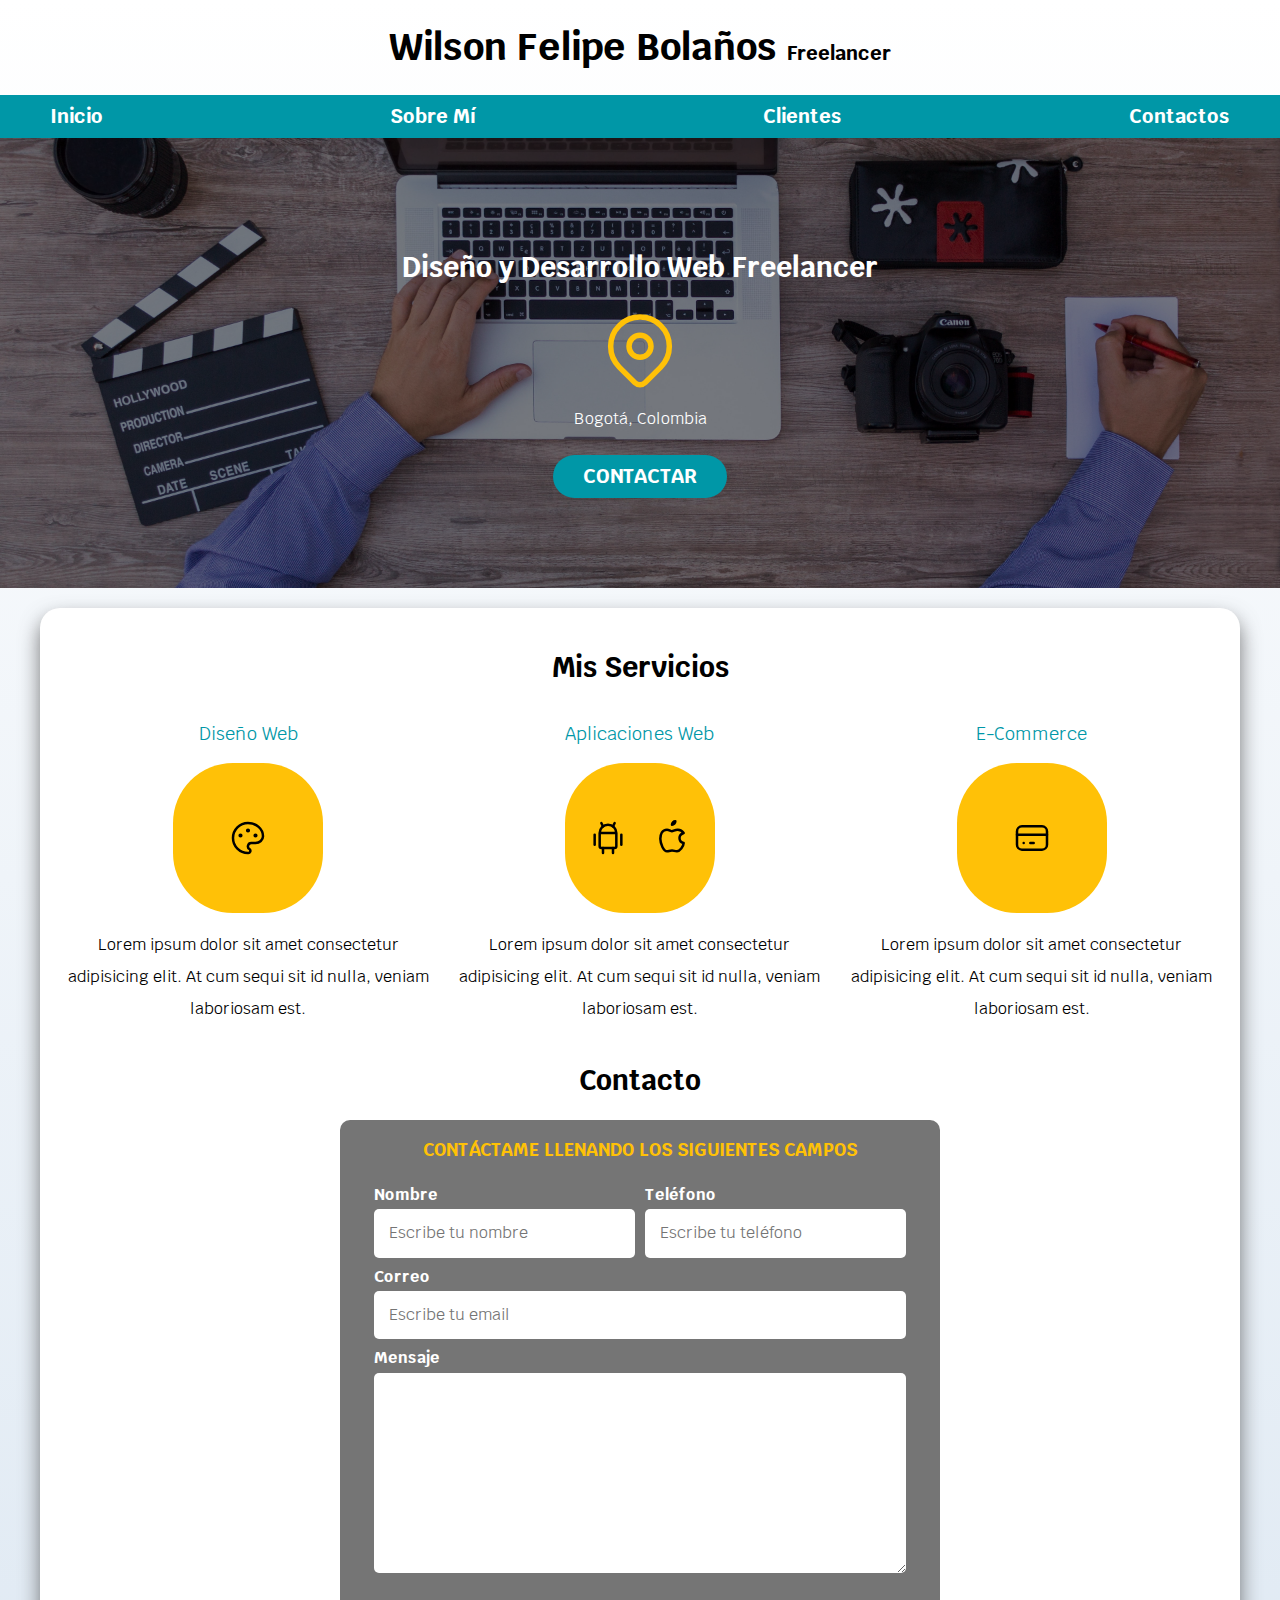
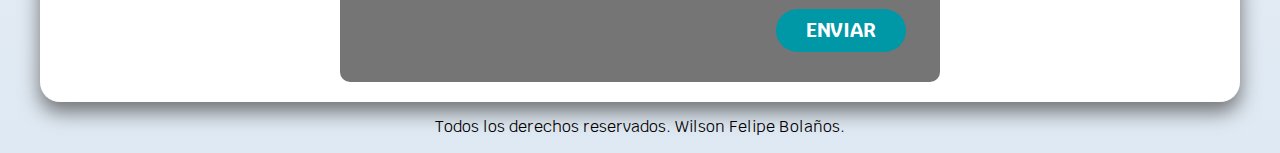
<file: freelancer_inicio/index.html>
<!DOCTYPE html>
<html lang="en">

<head>
    <meta charset="UTF-8">
    <meta name="viewport" content="width=device-width, initial-scale=1">
    <title>Diseñador Freelancer</title>
    <link rel="preload" href="css/normalize.css" as="style">
    <link rel="stylesheet" href="css/normalize.css">
    <link rel="preconnect" href="https://fonts.googleapis.com">
    <link rel="preconnect" href="https://fonts.gstatic.com" crossorigin>
    <link href="https://fonts.googleapis.com/css2?family=Krub:wght@400;700&display=swap" rel="stylesheet">
    <link rel="preload" href="css/style.css" as="style">
    <link href="css/style.css" rel="stylesheet">


</head>

<body>
    <header>
        <h1 class="titulo">Wilson Felipe Bolaños <span>Freelancer</span></h1>
    </header>

    <div class="nav-bg">

        <nav class="navegacion-principal contenedor">
            <a target="_blank" href="https://www.fb.com">Inicio</a>
            <a href="#">Sobre Mí</a>
            <a href="#">Clientes</a>
            <a href="#">Contactos</a>
        </nav>
    </div>
    <section class="hero">
        <div class="contenido-hero">
            <h2>Diseño y Desarrollo Web<span> Freelancer</span></h2>

            <svg xmlns="http://www.w3.org/2000/svg" class="icon icon-tabler icon-tabler-map-pin" width="88" height="88" viewBox="0 0 24 24" stroke-width="1.5" stroke="#ffc107" fill="none" stroke-linecap="round" stroke-linejoin="round">
                <path stroke="none" d="M0 0h24v24H0z" fill="none"/>
                <circle cx="12" cy="11" r="3" />
                <path d="M17.657 16.657l-4.243 4.243a2 2 0 0 1 -2.827 0l-4.244 -4.243a8 8 0 1 1 11.314 0z" />
                </svg>

            <p class="ubicacion">Bogotá, Colombia</p>
            <a class="boton" href="#Contacto">Contactar</a>
        </div>
        <!--.contenido -hero-->
    </section>

    <main class="contenedor sombra">
        <h2>Mis Servicios</h2>
        <div class="servicios">

            <section class="servicio">
                <h3>Diseño Web</h3>
                <div class="iconos">
                    <svg xmlns="http://www.w3.org/2000/svg" class="icon icon-tabler icon-tabler-palette" width="40" height="40" viewBox="0 0 24 24" stroke-width="1.5" stroke="#000000" fill="none" stroke-linecap="round" stroke-linejoin="round">
                    <path stroke="none" d="M0 0h24v24H0z" fill="none"/>
                    <path d="M12 21a9 9 0 1 1 0 -18a9 8 0 0 1 9 8a4.5 4 0 0 1 -4.5 4h-2.5a2 2 0 0 0 -1 3.75a1.3 1.3 0 0 1 -1 2.25" />
                    <circle cx="7.5" cy="10.5" r=".5" fill="currentColor" />
                    <circle cx="12" cy="7.5" r=".5" fill="currentColor" />
                    <circle cx="16.5" cy="10.5" r=".5" fill="currentColor" />
                    </svg>
                </div>
                <!--.iconos-->
                <p>Lorem ipsum dolor sit amet consectetur adipisicing elit. At cum sequi sit id nulla, veniam laboriosam est.</p>

            </section>

            <section class="servicio">
                <h3>Aplicaciones Web</h3>
                <div class="iconos">
                    <svg xmlns="http://www.w3.org/2000/svg" class="icon icon-tabler icon-tabler-brand-android" width="40" height="40" viewBox="0 0 24 24" stroke-width="1.5" stroke="#000000" fill="none" stroke-linecap="round" stroke-linejoin="round">
                    <path stroke="none" d="M0 0h24v24H0z" fill="none"/>
                    <line x1="4" y1="10" x2="4" y2="16" />
                    <line x1="20" y1="10" x2="20" y2="16" />
                    <path d="M7 9h10v8a1 1 0 0 1 -1 1h-8a1 1 0 0 1 -1 -1v-8a5 5 0 0 1 10 0" />
                    <line x1="8" y1="3" x2="9" y2="5" />
                    <line x1="16" y1="3" x2="15" y2="5" />
                    <line x1="9" y1="18" x2="9" y2="21" />
                    <line x1="15" y1="18" x2="15" y2="21" />
                    </svg>

                    <svg xmlns="http://www.w3.org/2000/svg" class="icon icon-tabler icon-tabler-brand-apple" width="40" height="40" viewBox="0 0 24 24" stroke-width="1.5" stroke="#000000" fill="none" stroke-linecap="round" stroke-linejoin="round">
                    <path stroke="none" d="M0 0h24v24H0z" fill="none"/>
                    <path d="M9 7c-3 0 -4 3 -4 5.5c0 3 2 7.5 4 7.5c1.088 -.046 1.679 -.5 3 -.5c1.312 0 1.5 .5 3 .5s4 -3 4 -5c-.028 -.01 -2.472 -.403 -2.5 -3c-.019 -2.17 2.416 -2.954 2.5 -3c-1.023 -1.492 -2.951 -1.963 -3.5 -2c-1.433 -.111 -2.83 1 -3.5 1c-.68 0 -1.9 -1 -3 -1z" />
                    <path d="M12 4a2 2 0 0 0 2 -2a2 2 0 0 0 -2 2" />
                    </svg>
                </div>
                <!--.iconos-->
                <p>Lorem ipsum dolor sit amet consectetur adipisicing elit. At cum sequi sit id nulla, veniam laboriosam est.</p>
            </section>

            <section class="servicio">
                <h3>E-Commerce</h3>
                <div class="iconos">
                    <svg xmlns="http://www.w3.org/2000/svg" class="icon icon-tabler icon-tabler-credit-card" width="40" height="40" viewBox="0 0 24 24" stroke-width="1.5" stroke="#000000" fill="none" stroke-linecap="round" stroke-linejoin="round">
                    <path stroke="none" d="M0 0h24v24H0z" fill="none"/>
                    <rect x="3" y="5" width="18" height="14" rx="3" />
                    <line x1="3" y1="10" x2="21" y2="10" />
                    <line x1="7" y1="15" x2="7.01" y2="15" />
                    <line x1="11" y1="15" x2="13" y2="15" />
                    </svg>
                </div>
                <!--.iconos-->
                <p>Lorem ipsum dolor sit amet consectetur adipisicing elit. At cum sequi sit id nulla, veniam laboriosam est.</p>
            </section>
        </div>
        <!--.servicios-->


        <section id="Contacto">
            <h2>Contacto</h2>
            <form class="formulario">
                <fieldset>
                    <legend>Contáctame llenando los siguientes campos</legend>
                    <div class="contenedor-campos">
                        <div class="campo">
                            <label>Nombre</label>
                            <input class="input-text" type="text" placeholder="Escribe tu nombre" required>
                        </div>

                        <div class="campo">
                            <label>Teléfono</label>
                            <input class="input-text" type="tel" placeholder="Escribe tu teléfono">
                        </div>

                        <div class="campo">
                            <label>Correo</label>
                            <input class="input-text" type="email" placeholder="Escribe tu email" required>
                        </div>

                        <div class="campo">
                            <label>Mensaje</label>
                            <textarea class="input-text"></textarea>
                        </div>
                    </div>
                    <!--.contenedor-campos-->
                    <div class="alinear-derecha flex">
                        <button class="boton w-sm-100" type="submit">Enviar</button>
                    </div>

                </fieldset>
            </form>

        </section>
    </main>
    <footer class="footer">
        <p>Todos los derechos reservados. Wilson Felipe Bolaños.</p>
    </footer>

</body>

</html>
</file>
<file: freelancer_inicio/css/style.css>
:root {
  --blanco: #ffffff;
  --oscuro: #212121;
  --primario: #ffc107;
  --secundario: #0097a7;
  --gris: #757575;
  --fuente-principal: 3.8rem;
  --grisClaro: #dfe9f3;
}

/*Globales*/

html {
  font-size: 62.5%;
  box-sizing: border-box;
  /* Hack para box-model*/
  /*scroll-snap-type: y mandatory;*/
}

/*Scroll Snap*/

/*
.servicios,
.navegacion-principal,
.formulario {
    scroll-snap-align: center;
    scroll-snap-stop: always;
}
*/

*,
*:before,
*:after {
  box-sizing: inherit;
}

body {
  font-size: 16px;
  /*1 rem = 10px */
  font-family: 'Krub', sans-serif;
  background-image: linear-gradient(
    to top,
    var(--grisClaro) 0%,
    var(--blanco) 100%
  );
}

.contenedor {
  max-width: 120rem;
  margin: 0 auto 0 auto;
}

.boton {
  background-color: var(--secundario);
  color: var(--blanco);
  padding: 1rem 3rem;
  margin-top: 1rem;
  font-size: 2rem;
  text-decoration: none;
  text-transform: uppercase;
  font-weight: 700;
  border-radius: 5rem;
  width: 80%;
  text-align: center;
  border: none;
}

@media (min-width: 768px) {
  .boton {
    width: auto;
  }
}

.boton:hover {
  cursor: pointer;
  background-color: var(--primario);
  color: var(--oscuro);
}

.sombra {
  -webkit-box-shadow: 0px 10px 20px 0px rgba(74, 74, 74, 0.75);
  -moz-box-shadow: 0px 10px 20px 0px rgba(74, 74, 74, 0.75);
  box-shadow: 0px 10px 20px 0px rgba(74, 74, 74, 0.75);
  background-color: var(--blanco);
  padding: 2rem;
  border-radius: 2rem;
}

/*Tipografía*/

h1 {
  font-size: 3.8rem;
}

h2 {
  font-size: 2.8rem;
}

h3 {
  font-size: 1.8rem;
}

h1,
h2,
h3 {
  text-align: center;
}

/* Títulos */

.titulo span {
  font-size: 2rem;
}

/*Utilidades*/

.w-sm-100 {
  width: 100%;
}

@media (min-width: 768px) {
  .w-sm-100 {
    width: auto;
  }
}

.alinear-derecha {
  justify-content: flex-end;
}

.flex {
  display: flex;
}

/*Navegación Principal*/

.nav-bg {
  background-color: var(--secundario);
}

.navegacion-principal {
  display: flex;
  flex-direction: column;
  align-items: center;
}

@media (min-width: 768px) {
  .navegacion-principal {
    flex-direction: row;
    justify-content: space-between;
  }
}

.navegacion-principal a {
  color: var(--blanco);
  text-decoration: none;
  font-size: 2rem;
  font-weight: 700;
  padding: 1rem;
}

.navegacion-principal a:hover {
  background-color: var(--primario);
  color: var(--oscuro);
}

/*Hero*/

.hero {
  background-image: url(../img/wall.jpg);
  background-repeat: no-repeat;
  background-size: cover;
  height: 450px;
  position: relative;
  margin-bottom: 2rem;
}

.contenido-hero {
  position: absolute;
  background-color: rgba(0, 0, 0, 0.6);
  /**Anterior*/
  background-color: rgb(0 0 0 / 50%);
  width: 100%;
  height: 100%;
  display: flex;
  flex-direction: column;
  align-items: center;
  justify-content: center;
}

.contenido-hero h2,
.contenido-hero p {
  color: var(--blanco);
}

/*Servicios*/

@media (min-width: 768px) {
  .servicios {
    display: grid;
    /*grid-template-columns: 300px 300px ;
grid-template-rows: 200px 800px;
grid: 200px 800px / 300px 300px;
grid-template-columns: 33.33% 33.33% 33.33%;*/
    grid-template-columns: 1fr 1fr 1fr;
    column-gap: 1.5rem;
  }
}

.servicio {
  display: flex;
  flex-direction: column;
  align-items: center;
}

.servicio h3 {
  color: var(--secundario);
  font-weight: normal;
}

.servicio p {
  line-height: 2;
  text-align: center;
}

.servicio .iconos {
  height: 15rem;
  width: 15rem;
  background-color: var(--primario);
  border-radius: 40%;
  display: flex;
  justify-content: space-evenly;
  align-items: center;
}

/*Contacto*/

.formulario {
  background-color: var(--gris);
  width: min(60rem, 100%);
  /**utilizar el valor más pequeño */
  margin: 0 auto;
  padding: 2rem;
  text-align: center;
  border-radius: 1rem;
}

.formulario fieldset {
  border: none;
}

.formulario legend {
  color: #ffc107;
  text-align: center;
  font-size: 1.8rem;
  text-transform: uppercase;
  font-weight: 700;
  margin-bottom: 2rem;
}

@media (min-width: 768px) {
  .contenedor-campos {
    display: grid;
    grid-template-columns: 1fr 1fr;
    grid-template-rows: auto auto 25rem;
    column-gap: 1rem;
  }
}

.campo:nth-child(3),
.campo:nth-child(4) {
  grid-column: 1/3;
}

.campo {
  margin-bottom: 1rem;
}

.campo label {
  color: var(--blanco);
  font-weight: 700;
  display: block;
  margin-bottom: 0.5rem;
  text-align: left;
}

.input-text {
  width: 100%;
  border: none;
  padding: 1.5rem;
  border-radius: 0.5rem;
}

.enviar .boton {
  width: 100%;
}

.campo textarea {
  height: 200px;
}

.footer {
  text-align: center;
}
</file>
